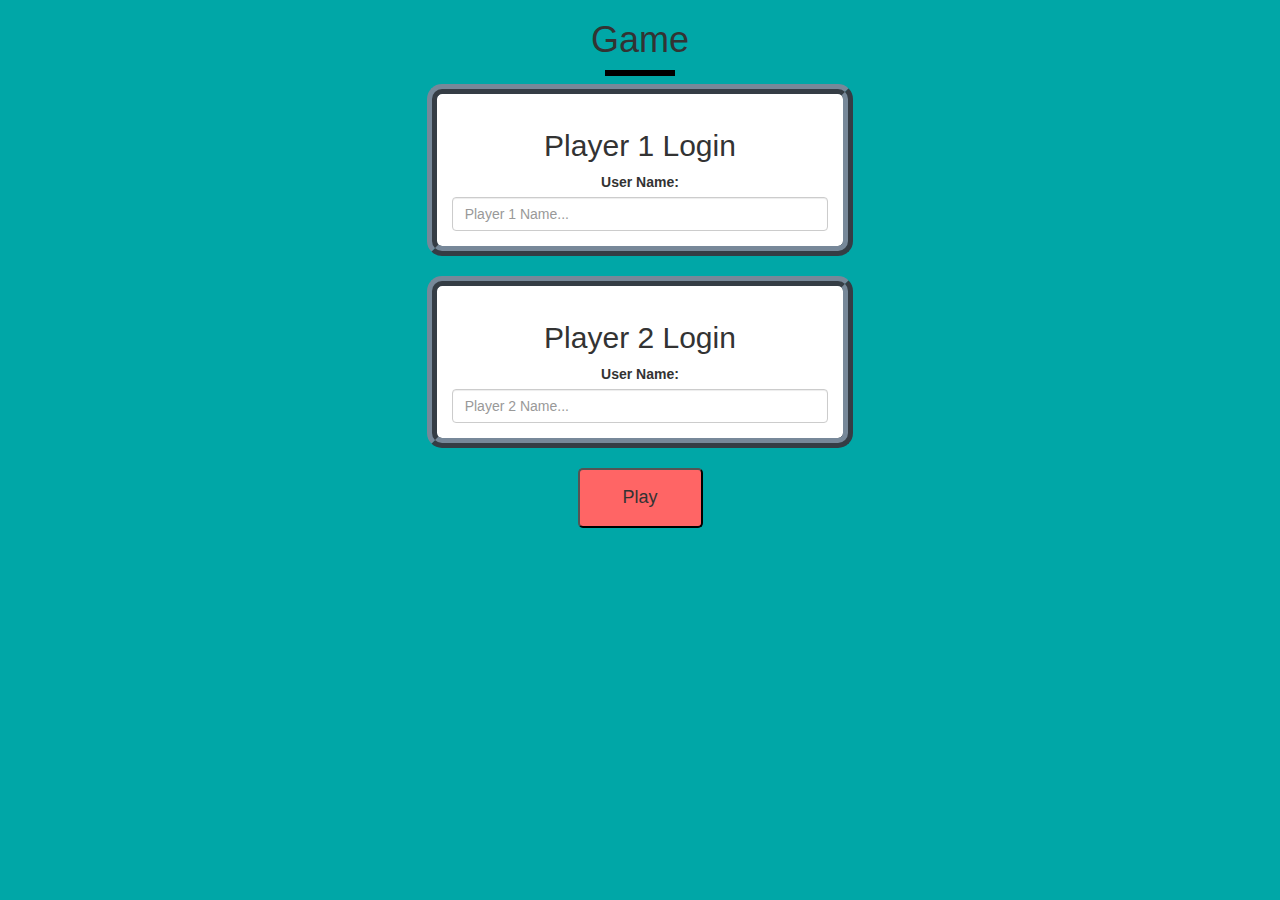
<file: index.html>
<html>

<head>
	<title>
		Math Quiz
	</title>
	<link rel="stylesheet" href="https://maxcdn.bootstrapcdn.com/bootstrap/3.4.0/css/bootstrap.min.css">
	<script src="https://ajax.googleapis.com/ajax/libs/jquery/3.4.1/jquery.min.js"></script>
	<script src="https://maxcdn.bootstrapcdn.com/bootstrap/3.4.0/js/bootstrap.min.js"></script>

	<link rel="stylesheet" type="text/css" href="loginpage.css">

	<script src="loginpage.js"></script>
</head>

<body>
	<center>
		<h1>
			Game
		</h1>
		<div class="line"></div>
		<div class="col-lg-4 col-sm-8 col-xs-11 login_div1">
			<h2>
				Player 1 Login
			</h2>
			<label>
				User Name:
			</label>
			<input type="text" placeholder="Player 1 Name..." class="form-control" id="input1">
		</div>
		<br>
		<div class="col-lg-4 col-sm-8 col-xs-11 login_div2">
			<h2>
				Player 2 Login
			</h2>
			<label>
				User Name:
			</label>
			<input type="text" placeholder="Player 2 Name..." class="form-control" id="input2">
		</div>
		<br>
		<button class="playButton" onclick="addUser()">
			Play
		</button>
	</center>
</body>
</file>
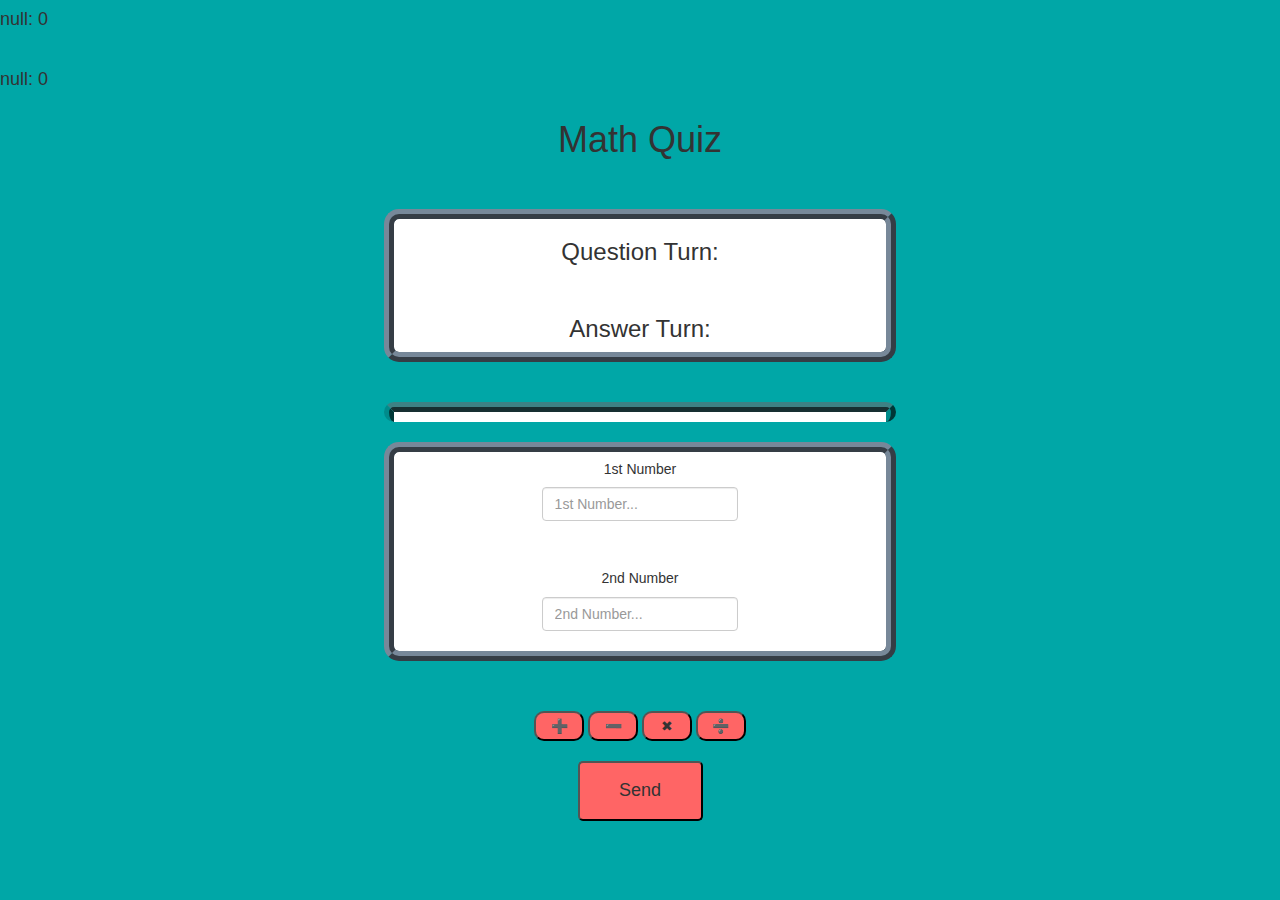
<file: gamepage.html>
<html>

<head>
    <title>Math Quiz</title>

    <link rel="stylesheet" href="https://maxcdn.bootstrapcdn.com/bootstrap/3.4.0/css/bootstrap.min.css">
    <script src="https://ajax.googleapis.com/ajax/libs/jquery/3.4.1/jquery.min.js"></script>
    <script src="https://maxcdn.bootstrapcdn.com/bootstrap/3.4.0/js/bootstrap.min.js"></script>

    <link rel="stylesheet" type="text/css" href="gamepage.css">

    <script src="gamepage.js"></script>
</head>

<body onload="gamePageOnload()">
        <h4 id="user1Name">
        </h4>
        <h4 id="user1Score">
        </h4>
        <br>
        <br>
        <h4 id="user2Name">
        </h4>
        <h4 id="user2Score">
        </h4>
        <center>
        <h1>
            Math Quiz
        </h1>
        <br>
        <br>
        <div id="questionAnswerDiv">
            <h3>
                Question Turn:
            </h3>
            <span id="questionTurnUser"></span>
            <br>
            <h3>
                Answer Turn:
            </h3>
            <span id="answerTurnUser"></span>
        </div>
        <br>
        <br>
        <div id="output">
        </div>
        <br>
        <div id="firstAndSecondNumberDiv">
            <h5>
                1st Number
            </h5>
            <input type="text" placeholder="1st Number..." class="form-control" id="firstNumber">
            <br>
            <br>
            <h5>
                2nd Number
            </h5>
            <input type="text" placeholder="2nd Number..." class="form-control" id="secondNumber">
            <br>
        </div>
        <br>
        <h5 id="errorMessage"></h5>
        <br>
        <span id="mathOperatorButtons">
            <button id="additionButton" onclick="add()">
                ➕
            </button>
            <button id="subtractionButton" onclick="subtract()">
                ➖
            </button>
            <button id="multiplicationButton" onclick="multiply()">
                ✖
            </button>
            <button id="divisionButton" onclick="divide()">
                ➗
            </button>
        </span>
        <br>
        <br>
        <button id="sendButton" onclick="send()">
            Send
        </button>
    </center>
</body>

</html>
</file>
<file: loginpage.css>
body {
	background-color: rgb(0, 167, 167);
}

.line {
	height: 6px;
    background-color: #000;
    width: 70px;
    margin: 8px;
}

.line2 {
	height: 3px;
    background-color: #000;
    width: 50px;
    margin: 8px;
}

.login_div1,
.login_div2 {
	background-color: white;
	padding: 15px;
	float: none;
	border-radius: 15px;
	border-width: 10px;
	border-style: ridge;
	border-color: lightslategray;
}

.playButton {
	width: 125px;
	height: 60px;
	border-radius: 5px;
	font-size: large;
	background-color: rgb(255, 101, 101);
}

h1:hover {
	font-size: 40px;
}

.login_div1:hover,
.login_div2:hover {
	border-width: 12px;
	border-radius: 16px;
	border-color: rgb(76, 87, 98);
}

.playButton:hover {
	background-color:rgb(255, 88, 88);
	border-radius: 7px;
	border-width: 3px;
}
</file>
<file: gamepage.css>
body {
	background-color: rgb(0, 167, 167);
}

#user1Name,
#user2Name {
	float: left;
}

#firstNumber,
#secondNumber {
	width: 40%;
}

#sendButton {
	width: 125px;
	height: 60px;
	border-radius: 5px;
	font-size: large;
	background-color: rgb(255, 101, 101);
}

#questionAnswerDiv,
#firstAndSecondNumberDiv {
	background-color: white;
	width: 40%;
	border-radius: 15px;
	border-width: 10px;
	border-style: ridge;
	border-color: lightslategray;
}

#questionAnswerDiv:hover,
#firstAndSecondNumberDiv:hover {
	border-width: 12px;
	border-radius: 16px;
	border-color: rgb(76, 87, 98);
}

#output {
	background: white;
	border-radius: 10px;
	border-top: #3d8285 solid 5px;
	border-right: darkcyan solid 5px;
	border-left: darkcyan solid 5px;
	border-top-width: 10px;
	border-top-style: ridge;
	border-right-width: 10px;
	border-right-style: ridge;
	border-left-width: 10px;
	border-left-style: ridge;
	padding: 5px;
	width: 40%;
}

#user1Score,
#user2Score {
	display: inline-block;
}

#additionButton,
#subtractionButton,
#multiplicationButton,
#divisionButton {
	width: 50px;
	height: 30px;
	background-color: rgb(255, 101, 101);
	border-radius: 10px;
}

#questionTurnUser,
#answerTurnUser {
	font-size: 20px;
}

#checkButton {
	width: 60px;
	height: 30px;
	background-color: lime;
	border-radius: 10px;
}
</file>
